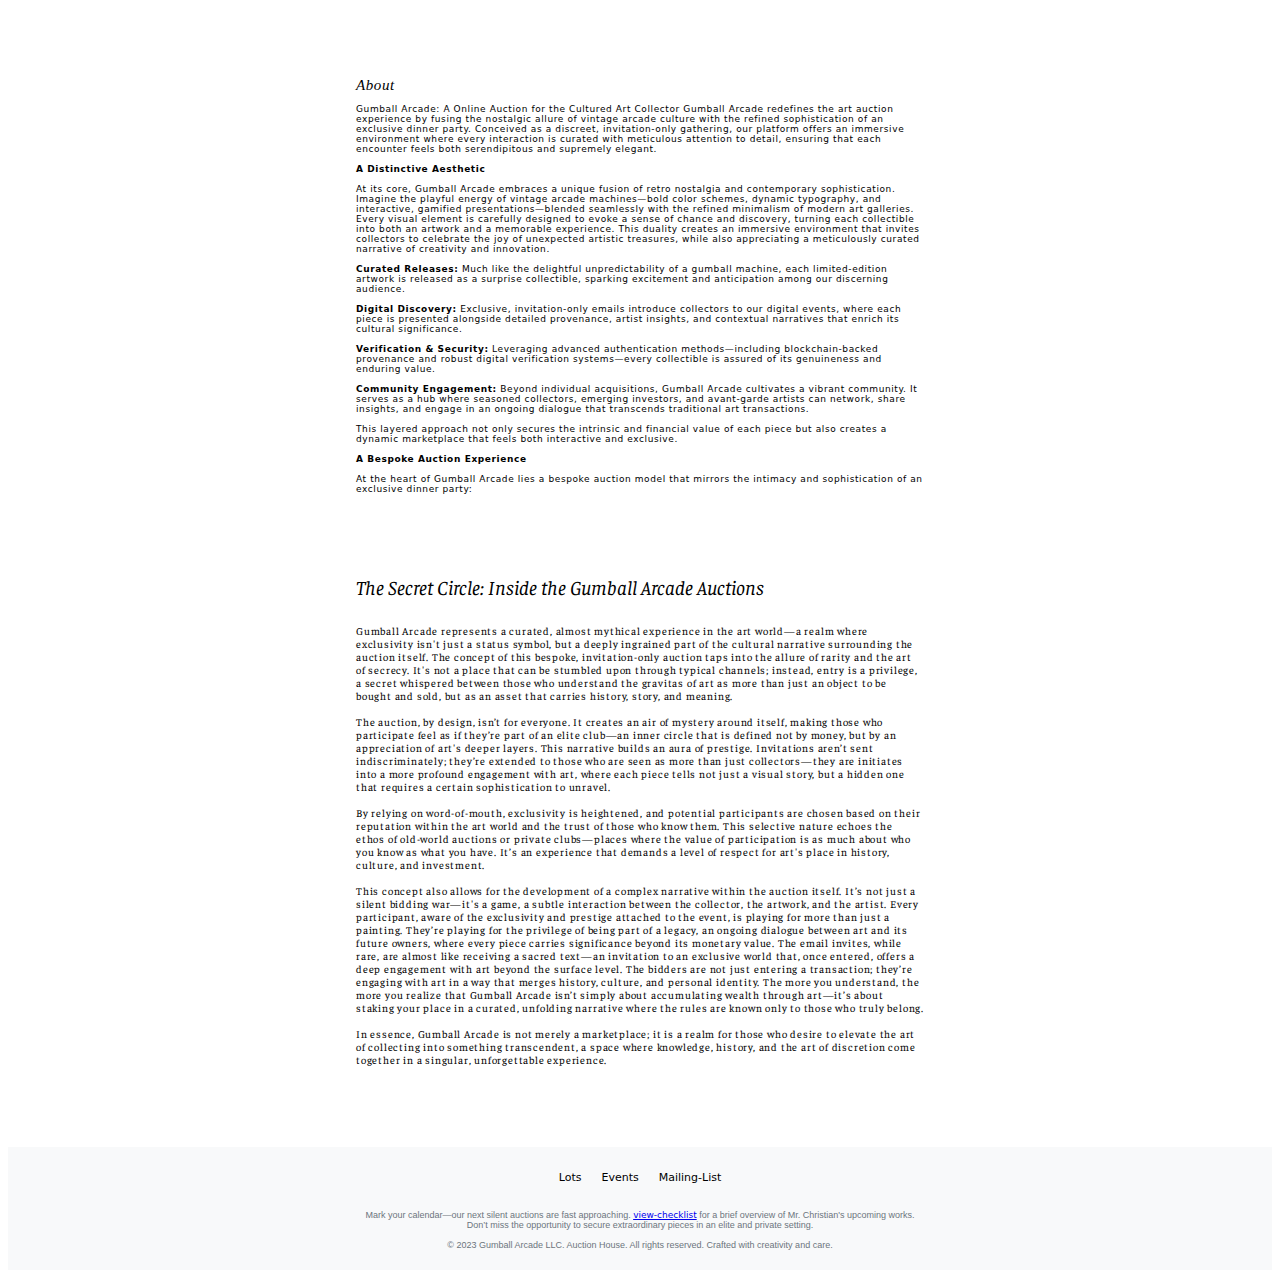
<file: about.html>
<!doctype html>
<html lang="en">
  <head>

    <!-- Google tag (gtag.js) -->
    <script async src="https://www.googletagmanager.com/gtag/js?id=G-4PTWK357VD"></script>
    <script>
      window.dataLayer = window.dataLayer || [];
      function gtag(){dataLayer.push(arguments);}
      gtag('js', new Date());

      gtag('config', 'G-4PTWK357VD');
    </script>

    <meta name="viewport" content="width=device-width, initial-scale=1">
    <title>Gumball Arcade—Auction House</title>
    <meta charset="UTF-8">
    <meta name="viewport" content="width=device-width, initial-scale=1.0">
      <link rel="icon" href="assets/img/favicon.ico" sizes="any">
      <link rel="icon" href="assets/img/favicon-16x16.png" sizes="16x16" type="image/png">
      <link rel="icon" href="assets/images/favicon-32x32.png" sizes="32x32" type="image/png">
      <link rel="icon" href="assets/images/favicon-96x96.png" sizes="96x96" type="image/png">

      <meta property="og:Gumball Arcade Auction House" content="Gumball Arcade Auction House">
      <meta property="og:description" content="GAAH is not just an auction house—it’s an elite financial and intellectual experience, where the art you acquire defines more than just your collection.

    Your investment begins here.">
      <meta property="og:image" content="/JLC-card.png">
      <meta property="og:url" content="https://seiminomore.github.io/">
      
    <!-- Open Graph Meta Tags (for Facebook, LinkedIn, etc.) -->
      <meta property="og:title" content="Gumball Arcade Auction House">
      <meta property="og:description" content="GAAH is not just an auction house—it’s an elite financial and intellectual experience, where the art you acquire defines more than just your collection.

    Your investment begins here.">
      <meta property="og:image" content="/JLC-card.png">
      <meta property="og:url" content="https://jlc-art.com">
      <meta property="og:type" content="website">
    <style>

      /* Fonts */
      @import url('https://fonts.googleapis.com/css2?family=Faustina:ital,wght@0,300..800;1,300..800&family=Inknut+Antiqua:wght@300;400;500;600;700;800;900&display=swap');
      /*  ******************* */

      .scene{
        display: flex;
        justify-content: center;
        padding:30px 55px;
      }
      .bulletin-board{
        max-width: 568px;
        display: flex;
        flex-direction: column-reverse;
        align-items: center;
      }

      a {
          font-family: system-ui, sans-serif;
          font-size: 9px;
          font-weight: 400;
        }

      .pic img{
        max-width:1500px;
        width:100%;
        padding: 0px 0;
      }

      .piece-info{
        font-size: 9px;
        font-family: system-ui, sans-serif;
        -webkit-font-smoothing: antialiased;
        text-rendering: optimizeLegibility;
        text-decoration: none;
        font-weight: 500;
        color: black;
        margin-bottom: 20px;
      }

      .jlcmenu{
        display: flex;
        flex-direction: row;
        width: 100%;
        justify-content: center;
        gap: 20px;
        margin-bottom:20px;
      }
      .jlcmenu a{
        font-size: 11px;
        font-family: system-ui, sans-serif;
        -webkit-font-smoothing: antialiased;
        text-rendering: optimizeLegibility;
        text-decoration: none;
        font-weight: 500;
        color: black;
      }

      a:hover {
      color: rgb(224, 224, 228); /* Color when the mouse hovers over the link */
      font-weight: bold; /* Default weight */
      transition: font-weight 0.2s ease; /* Smooth transition effect */
      }

      .passwordField .field:after{
        box-shadow: 0 0 0 var(--inputs-border-width) #e7e7e78c !important;
      }

      .passwordField .field__label{
        color: #e7e7e78c !important;
      }

      .passwordField .newsletter-form__button .icon{
        color: #e7e7e78c;
      }

      @media (min-width: 1024px) {
        /* DESKTOP VERSION OF TEXT */
        .mobile-textContent{
          display: none;
        }
        .textContent{
          display: flex;
          flex-direction: column;
          gap:50px;
        }

        .textContent .col1{
          text-align: left;
          max-width: 615px;
          letter-spacing: 0.6px;
          min-width: 300px;
        }
        
        .textContent .col1 h1{
          font-size:15px;
          font-family: times;
          color: black;
          font-weight: 100;
          margin-top:39px;
          font-style: italic;
        }
        .textContent .col1 p span{
          display:block;
          margin-top: 0px;
        }

        .textContent .col1 p{
          font-size: 9px;
          font-family: system-ui, sans-serif;
          -webkit-font-smoothing: antialiased;
          text-rendering: optimizeLegibility;
          text-decoration: none;
          font-weight: 500;
          color: black;
          margin-bottom: 20px;
        }
        .newsletter-form__field-wrapper{
          max-width: 615px;
        }
        .textContent .col2 h1{
          font-size: 20px;
          font-family: "Faustina", serif;
          font-optical-sizing: auto;
          font-weight: normal;
          font-style: italic;
          margin-bottom: 25px;
          margin-top: 10px;
          
        }
        
        .textContent .col2 p{
          font-size: 10.6px;
          font-family: "Faustina", serif;
          font-optical-sizing: auto;
          font-weight: light;
          font-style: normal;
          letter-spacing: 0.8px;
        }

        .jlc-footnotes {
          max-width: 734px;
          display: flex;
          flex-direction: column;
          align-items: center;
          margin-top: 20px;
          padding-bottom: 20px;
        }

        .footnotes-general {
          padding-left: 0px;
          font-size: 10px;
          font-style: italic;
          border-left-width: 5px;
          margin-bottom: 50px;
          letter-spacing: 0.05em;
          font-family: "Faustina", serif;
        }

        .footer-menu {
          background-color: #f8f9fa; /* Light background color */
          padding: 20px 10px;
          text-align: center;
          font-family: 'Open Sans', Arial, sans-serif;
        }

        .footer-nav {
          margin-bottom: 15px;
        }

        .footer-links {
          list-style: none;
          padding: 0;
          margin: 0;
          display: flex;
          justify-content: center;
          gap: 20px; /* Spacing between links */
        }

        .footer-links li {
          display: inline-block;
        }

        .footer-links a {
          text-decoration: none;
          color: #000;
          font-size: 11px;
          transition: color 0.3s ease;
        }

        .footer-links a:hover {
          color: rgb(224, 224, 228); /* Change color on hover */
          font-weight: bold;
        }

        .footer-info {
          font-family: 'Open Sans', Arial, sans-serif;
          font-size: 9px;
          color: #6c757d;
          margin-top: 10px;
          max-width: 570px;
          margin: auto;
        }

        @media (max-width: 768px) {
          .footer-links {
            flex-direction: column;
            gap: 10px; /* Adjust spacing for mobile */
          }
        }



      }
      


      @media (max-width: 1023px) {
        /* MOBILE VERSION OF TEXT */
        .textContent{
          display: none;  
        }
        
        .mobile-textContent{
          display: flex;
          flex-direction: column;
        }
          
        .mobile-textContent .presents {
          font-size: 12px;
          font-family: system-ui, sans-serif;
          -webkit-font-smoothing: antialiased;
          text-rendering: optimizeLegibility;
          text-decoration: none;
          font-weight: 700;
          color: black;
          margin-top: 30px;
        }
        
        .mobile-textContent .specialSet {
          font-size: 9.6px;
          font-family: system-ui, sans-serif;
          -webkit-font-smoothing: antialiased;
          text-rendering: optimizeLegibility;
          text-decoration: none;
          font-weight: 500;
          color: black;


        }
        
        .mobile-textContent .headline {
          font-size: 12px;
          font-family: system-ui, sans-serif;
          -webkit-font-smoothing: antialiased;
          text-rendering: optimizeLegibility;
          text-decoration: none;
          font-weight: 700;
          color: black;
          margin-top: 30px;
        }

        .intro-title {
          font-size: 12px;
          font-family: system-ui, sans-serif;
          -webkit-font-smoothing: antialiased;
          text-rendering: optimizeLegibility;
          text-decoration: none;
          font-weight: 700;
          color: black;
          margin-top: 30px;
        }
        
        .mobile-textContent .general {
          font-size: 9px;
          font-family: system-ui, sans-serif;
          -webkit-font-smoothing: antialiased;
          text-rendering: optimizeLegibility;
          text-decoration: none;
          font-weight: 500;
          color: black;

        }

        .mobile-textContent .jlc-footnotes {
          font-size: 10px;
          font-style: italic;
          margin-left: 54px;
          margin-right: 54px;
          display: flex;
          flex-direction: column;

        }

        




        .footer-menu {
          background-color: #f8f9fa; /* Light background color */
          padding: 20px 10px;
          text-align: center;
          font-family: 'Open Sans', Arial, sans-serif;
        }

        .footer-textContent{
          display: flex;
          flex-direction: column;
        }

        .footer-nav {
          margin-bottom: 15px;
        }

        .footer-links {
          list-style: none;
          padding: 0;
          margin: 0;
          display: flex;
          justify-content: center;
          gap: 10px; /* Spacing between links */
        }

        .footer-links li {
          display: inline-block;
        }

        .footer-links a {
          text-decoration: none;
          color: #000;
          font-size: 11px;
          transition: color 0.3s ease;
        }

        .footer-links a:hover {
          color: rgb(224, 224, 228); /* Change color on hover */
          font-weight: bold;
        }

        .footer-info {
          font-family: 'Open Sans', Arial, sans-serif;
          font-size: 9px;
          color: #6c757d;
          margin-top: 10px;
          max-width: 570px;
          text-align: left;
          padding-left: 30px;
          padding-right: 30px;
          margin: auto;
        }
      }

     
    

      
    </style>
  </head>

  <body class="password gradient">
    
    <div class="scene">
      <div class="bulletin-board">

        <div class="jlcmenu">
          <a href=""></a> 
        </div>
        <div class="pic">
          
        </div>
        <div class="piece-info">
         
        </div>

        <div class="textContent">
          <div class="col1">
            <h1>About</h1>
            <p class="about">
              <span class="special"></span>
              Gumball Arcade: A Online Auction for the Cultured Art Collector
              Gumball Arcade redefines the art auction experience by fusing the nostalgic allure of vintage arcade culture with the refined sophistication of an exclusive dinner party. Conceived as a discreet, invitation-only gathering, our platform offers an immersive environment where every interaction is curated with meticulous attention to detail, ensuring that each encounter feels both serendipitous and supremely elegant.
              <br><br>
              <b>A Distinctive Aesthetic</b>
              <br><br>
              At its core, Gumball Arcade embraces a unique fusion of retro nostalgia and contemporary sophistication. Imagine the playful energy of vintage arcade machines—bold color schemes, dynamic typography, and interactive, gamified presentations—blended seamlessly with the refined minimalism of modern art galleries. Every visual element is carefully designed to evoke a sense of chance and discovery, turning each collectible into both an artwork and a memorable experience. This duality creates an immersive environment that invites collectors to celebrate the joy of unexpected artistic treasures, while also appreciating a meticulously curated narrative of creativity and innovation.  
              <br><br>
              <b>Curated Releases:</b> Much like the delightful unpredictability of a gumball machine, each limited-edition artwork is released as a surprise collectible, sparking excitement and anticipation among our discerning audience.
              <br><br>
              <b>Digital Discovery:</b> Exclusive, invitation-only emails introduce collectors to our digital events, where each piece is presented alongside detailed provenance, artist insights, and contextual narratives that enrich its cultural significance.
              <br><br>
              <b>Verification & Security:</b> Leveraging advanced authentication methods—including blockchain-backed provenance and robust digital verification systems—every collectible is assured of its genuineness and enduring value.
              <br><br>
              <b>Community Engagement:</b> Beyond individual acquisitions, Gumball Arcade cultivates a vibrant community. It serves as a hub where seasoned collectors, emerging investors, and avant-garde artists can network, share insights, and engage in an ongoing dialogue that transcends traditional art transactions.
              <br><br>
              This layered approach not only secures the intrinsic and financial value of each piece but also creates a dynamic marketplace that feels both interactive and exclusive.
              <br><br>
              <b>A Bespoke Auction Experience</b>
              <br><br>
              At the heart of Gumball Arcade lies a bespoke auction model that mirrors the intimacy and sophistication of an exclusive dinner party:
              <br>
            </p>
          </div>
          <div class="col2">
            <h1>The Secret Circle: 
              Inside the Gumball Arcade Auctions
            </h1>
            <p>
              Gumball Arcade represents a curated, almost mythical experience in the art world—a realm where exclusivity isn't just a status symbol, but a deeply ingrained part of the cultural narrative surrounding the auction itself. The concept of this bespoke, invitation-only auction taps into the allure of rarity and the art of secrecy. It's not a place that can be stumbled upon through typical channels; instead, entry is a privilege, a secret whispered between those who understand the gravitas of art as more than just an object to be bought and sold, but as an asset that carries history, story, and meaning.
              <br/><br/>
              The auction, by design, isn’t for everyone. It creates an air of mystery around itself, making those who participate feel as if they’re part of an elite club—an inner circle that is defined not by money, but by an appreciation of art's deeper layers. This narrative builds an aura of prestige. Invitations aren’t sent indiscriminately; they’re extended to those who are seen as more than just collectors—they are initiates into a more profound engagement with art, where each piece tells not just a visual story, but a hidden one that requires a certain sophistication to unravel.
              <br/><br/>
              By relying on word-of-mouth, exclusivity is heightened, and potential participants are chosen based on their reputation within the art world and the trust of those who know them. This selective nature echoes the ethos of old-world auctions or private clubs—places where the value of participation is as much about who you know as what you have. It’s an experience that demands a level of respect for art's place in history, culture, and investment.
              <br/><br/>
              This concept also allows for the development of a complex narrative within the auction itself. It’s not just a silent bidding war—it's a game, a subtle interaction between the collector, the artwork, and the artist. Every participant, aware of the exclusivity and prestige attached to the event, is playing for more than just a painting. They’re playing for the privilege of being part of a legacy, an ongoing dialogue between art and its future owners, where every piece carries significance beyond its monetary value.
              <b></b>
              The email invites, while rare, are almost like receiving a sacred text—an invitation to an exclusive world that, once entered, offers a deep engagement with art beyond the surface level. The bidders are not just entering a transaction; they’re engaging with art in a way that merges history, culture, and personal identity. The more you understand, the more you realize that Gumball Arcade isn’t simply about accumulating wealth through art—it’s about staking your place in a curated, unfolding narrative where the rules are known only to those who truly belong.
              <br><br>
              In essence, Gumball Arcade is not merely a marketplace; it is a realm for those who desire to elevate the art of collecting into something transcendent, a space where knowledge, history, and the art of discretion come together in a singular, unforgettable experience.
            </p>
          </div>
        </div>

        <div class="mobile-textContent">

          <h1 class="presents">About
            <br>
          </h1>

          <div class="intro-title">
            The Secret Circle: Inside the Gumball Arcade Auction
          </div>
          
          <p class="specialSet">
              <b>Curated Releases:</b> Much like the delightful unpredictability of a gumball machine, each limited-edition artwork is released as a surprise collectible, sparking excitement and anticipation among our discerning audience.
              <br><br>
              <b>Digital Discovery:</b> Exclusive, invitation-only emails introduce collectors to our digital events, where each piece is presented alongside detailed provenance, artist insights, and contextual narratives that enrich its cultural significance.
              <br><br>
              <b>Verification & Security:</b> Leveraging advanced authentication methods—including blockchain-backed provenance and robust digital verification systems—every collectible is assured of its genuineness and enduring value.
              <br><br>
              <b>Community Engagement:</b> Beyond individual acquisitions, Gumball Arcade cultivates a vibrant community. It serves as a hub where seasoned collectors, emerging investors, and avant-garde artists can network, share insights, and engage in an ongoing dialogue that transcends traditional art transactions.
              <br><br>
              This layered approach not only secures the intrinsic and financial value of each piece but also creates a dynamic marketplace that feels both interactive and exclusive.
              <br><br>
              <b>A Bespoke Auction Experience</b>
              <br><br>
              At the heart of Gumball Arcade lies a bespoke auction model that mirrors the intimacy and sophistication of an exclusive dinner party:
              <br><br>

          </p>

          <h2 class="headline">
            Gumball Arcade: The invitation for the Cultured Art Collectors
          </h2>

          <p class="general">
              Gumball Arcade represents a curated, almost mythical experience in the art world—a realm where exclusivity isn't just a status symbol, but a deeply ingrained part of the cultural narrative surrounding the auction itself. The concept of this bespoke, invitation-only auction taps into the allure of rarity and the art of secrecy. It's not a place that can be stumbled upon through typical channels; instead, entry is a privilege, a secret whispered between those who understand the gravitas of art as more than just an object to be bought and sold, but as an asset that carries history, story, and meaning.
              <br/><br/>
              The auction, by design, isn’t for everyone. It creates an air of mystery around itself, making those who participate feel as if they’re part of an elite club—an inner circle that is defined not by money, but by an appreciation of art's deeper layers. This narrative builds an aura of prestige. Invitations aren’t sent indiscriminately; they’re extended to those who are seen as more than just collectors—they are initiates into a more profound engagement with art, where each piece tells not just a visual story, but a hidden one that requires a certain sophistication to unravel.
              <br/><br/>
              By relying on word-of-mouth, exclusivity is heightened, and potential participants are chosen based on their reputation within the art world and the trust of those who know them. This selective nature echoes the ethos of old-world auctions or private clubs—places where the value of participation is as much about who you know as what you have. It’s an experience that demands a level of respect for art's place in history, culture, and investment.
              <br/><br/>
              This concept also allows for the development of a complex narrative within the auction itself. It’s not just a silent bidding war—it's a game, a subtle interaction between the collector, the artwork, and the artist. Every participant, aware of the exclusivity and prestige attached to the event, is playing for more than just a painting. They’re playing for the privilege of being part of a legacy, an ongoing dialogue between art and its future owners, where every piece carries significance beyond its monetary value.
              <b></b>
              The email invites, while rare, are almost like receiving a sacred text—an invitation to an exclusive world that, once entered, offers a deep engagement with art beyond the surface level. The bidders are not just entering a transaction; they’re engaging with art in a way that merges history, culture, and personal identity. The more you understand, the more you realize that Gumball Arcade isn’t simply about accumulating wealth through art—it’s about staking your place in a curated, unfolding narrative where the rules are known only to those who truly belong.
              <br><br>
              In essence, Gumball Arcade is not merely a marketplace; it is a realm for those who desire to elevate the art of collecting into something transcendent, a space where knowledge, history, and the art of discretion come together in a singular, unforgettable experience.
          </p>
        </div>
        
      </div>
    </div>



    <footer class=footer-menu>
      <nav class="footer-nav">
        <ul class="footer-links">
          <li><a href="/index">Lots</a></li>
          <li><a href="/events">Events</a></li>
          <li><a href="https://forms.fillout.com/t/pr7NEurBvnus">Mailing-List</a></li> 
        </ul>
      </nav>
      <p class="footer-info">
        <br>
        Mark your calendar—our next silent auctions are fast approaching. <a href="#view-checklist">view-checklist</a> for a brief overview of Mr. Christian's upcoming works. Don’t miss the opportunity to secure extraordinary pieces in an elite and private setting.
        <br>
        <br>
        &copy; 2023 Gumball Arcade LLC. Auction House. All rights reserved. Crafted with creativity and care.
      </p>
    </footer>


  </body>



</html>
</file>
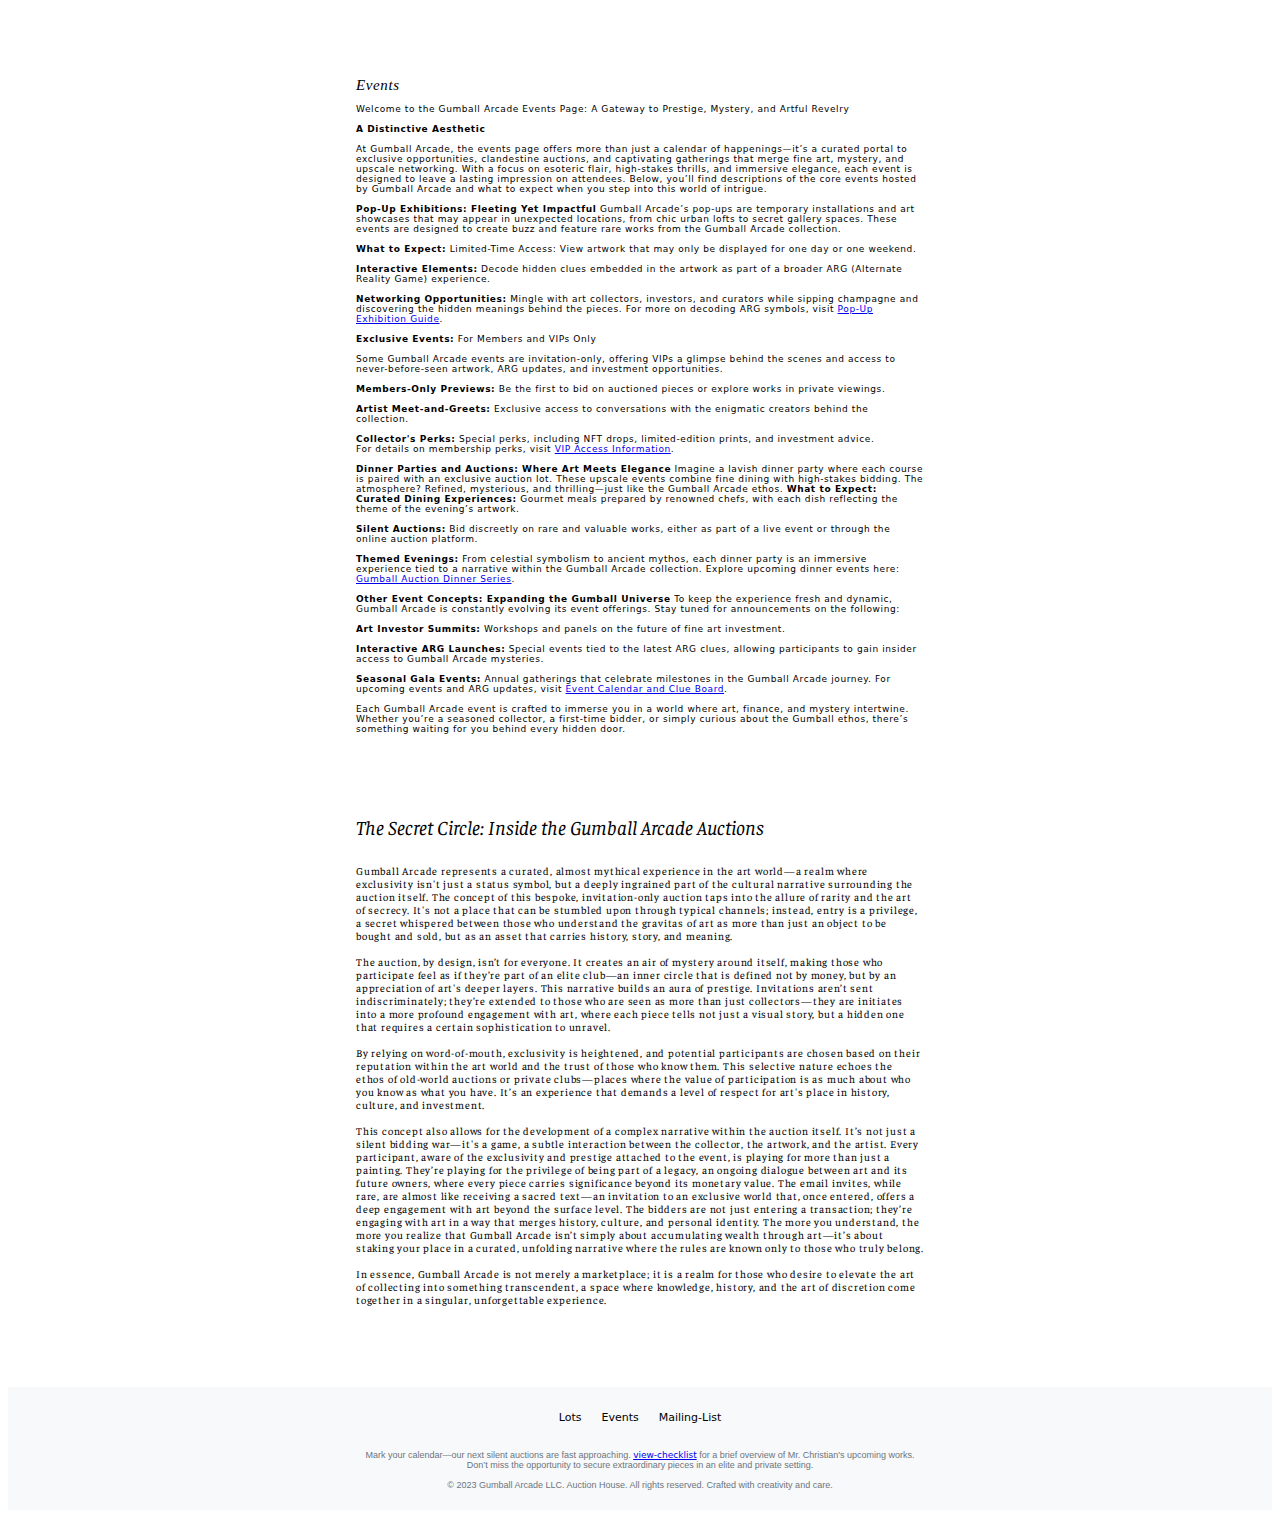
<file: events.html>
<!doctype html>
<html lang="en">
  <head>

    <!-- Google tag (gtag.js) -->
    <script async src="https://www.googletagmanager.com/gtag/js?id=G-4PTWK357VD"></script>
    <script>
      window.dataLayer = window.dataLayer || [];
      function gtag(){dataLayer.push(arguments);}
      gtag('js', new Date());

      gtag('config', 'G-4PTWK357VD');
    </script>

    <meta name="viewport" content="width=device-width, initial-scale=1">
    <title>Gumball Arcade—Auction House</title>
    <meta charset="UTF-8">
    <meta name="viewport" content="width=device-width, initial-scale=1.0">
      <link rel="icon" href="assets/img/favicon.ico" sizes="any">
      <link rel="icon" href="assets/img/favicon-16x16.png" sizes="16x16" type="image/png">
      <link rel="icon" href="assets/images/favicon-32x32.png" sizes="32x32" type="image/png">
      <link rel="icon" href="assets/images/favicon-96x96.png" sizes="96x96" type="image/png">

      <meta property="og:Gumball Arcade Auction House" content="Gumball Arcade Auction House">
      <meta property="og:description" content="GAAH is not just an auction house—it’s an elite financial and intellectual experience, where the art you acquire defines more than just your collection.

    Your investment begins here.">
      <meta property="og:image" content="/JLC-card.png">
      <meta property="og:url" content="https://seiminomore.github.io/">
      
    <!-- Open Graph Meta Tags (for Facebook, LinkedIn, etc.) -->
      <meta property="og:title" content="Gumball Arcade Auction House">
      <meta property="og:description" content="GAAH is not just an auction house—it’s an elite financial and intellectual experience, where the art you acquire defines more than just your collection.

    Your investment begins here.">
      <meta property="og:image" content="/JLC-card.png">
      <meta property="og:url" content="https://jlc-art.com">
      <meta property="og:type" content="website">
    <style>

      /* Fonts */
      @import url('https://fonts.googleapis.com/css2?family=Faustina:ital,wght@0,300..800;1,300..800&family=Inknut+Antiqua:wght@300;400;500;600;700;800;900&display=swap');
      /*  ******************* */

      .scene{
        display: flex;
        justify-content: center;
        padding:30px 55px;
      }
      .bulletin-board{
        max-width: 568px;
        display: flex;
        flex-direction: column-reverse;
        align-items: center;
      }

      a {
          font-family: system-ui, sans-serif;
          font-size: 9px;
          font-weight: 400;
        }

      .pic img{
        max-width:1500px;
        width:100%;
        padding: 0px 0;
      }

      .piece-info{
        font-size: 9px;
        font-family: system-ui, sans-serif;
        -webkit-font-smoothing: antialiased;
        text-rendering: optimizeLegibility;
        text-decoration: none;
        font-weight: 500;
        color: black;
        margin-bottom: 20px;
      }

      .jlcmenu{
        display: flex;
        flex-direction: row;
        width: 100%;
        justify-content: center;
        gap: 20px;
        margin-bottom:20px;
      }
      .jlcmenu a{
        font-size: 11px;
        font-family: system-ui, sans-serif;
        -webkit-font-smoothing: antialiased;
        text-rendering: optimizeLegibility;
        text-decoration: none;
        font-weight: 500;
        color: black;
      }

      a:hover {
      color: rgb(224, 224, 228); /* Color when the mouse hovers over the link */
      font-weight: bold; /* Default weight */
      transition: font-weight 0.2s ease; /* Smooth transition effect */
      }

      .passwordField .field:after{
        box-shadow: 0 0 0 var(--inputs-border-width) #e7e7e78c !important;
      }

      .passwordField .field__label{
        color: #e7e7e78c !important;
      }

      .passwordField .newsletter-form__button .icon{
        color: #e7e7e78c;
      }

      @media (min-width: 1024px) {
        /* DESKTOP VERSION OF TEXT */
        .mobile-textContent{
          display: none;
        }
        .textContent{
          display: flex;
          flex-direction: column;
          gap:50px;
        }

        .textContent .col1{
          text-align: left;
          max-width: 615px;
          letter-spacing: 0.6px;
          min-width: 300px;
        }
        
        .textContent .col1 h1{
          font-size:15px;
          font-family: times;
          color: black;
          font-weight: 100;
          margin-top:39px;
          font-style: italic;
        }
        .textContent .col1 p span{
          display:block;
          margin-top: 0px;
        }

        .textContent .col1 p{
          font-size: 9px;
          font-family: system-ui, sans-serif;
          -webkit-font-smoothing: antialiased;
          text-rendering: optimizeLegibility;
          text-decoration: none;
          font-weight: 500;
          color: black;
          margin-bottom: 20px;
        }
        .newsletter-form__field-wrapper{
          max-width: 615px;
        }
        .textContent .col2 h1{
          font-size: 20px;
          font-family: "Faustina", serif;
          font-optical-sizing: auto;
          font-weight: normal;
          font-style: italic;
          margin-bottom: 25px;
          margin-top: 10px;
          
        }
        
        .textContent .col2 p{
          font-size: 10.6px;
          font-family: "Faustina", serif;
          font-optical-sizing: auto;
          font-weight: light;
          font-style: normal;
          letter-spacing: 0.8px;
        }

        .jlc-footnotes {
          max-width: 734px;
          display: flex;
          flex-direction: column;
          align-items: center;
          margin-top: 20px;
          padding-bottom: 20px;
        }

        .footnotes-general {
          padding-left: 0px;
          font-size: 10px;
          font-style: italic;
          border-left-width: 5px;
          margin-bottom: 50px;
          letter-spacing: 0.05em;
          font-family: "Faustina", serif;
        }

        .footer-menu {
          background-color: #f8f9fa; /* Light background color */
          padding: 20px 10px;
          text-align: center;
          font-family: 'Open Sans', Arial, sans-serif;
        }

        .footer-nav {
          margin-bottom: 15px;
        }

        .footer-links {
          list-style: none;
          padding: 0;
          margin: 0;
          display: flex;
          justify-content: center;
          gap: 20px; /* Spacing between links */
        }

        .footer-links li {
          display: inline-block;
        }

        .footer-links a {
          text-decoration: none;
          color: #000;
          font-size: 11px;
          transition: color 0.3s ease;
        }

        .footer-links a:hover {
          color: rgb(224, 224, 228); /* Change color on hover */
          font-weight: bold;
        }

        .footer-info {
          font-family: 'Open Sans', Arial, sans-serif;
          font-size: 9px;
          color: #6c757d;
          margin-top: 10px;
          max-width: 570px;
          margin: auto;
        }

        @media (max-width: 768px) {
          .footer-links {
            flex-direction: column;
            gap: 10px; /* Adjust spacing for mobile */
          }
        }



      }
      


      @media (max-width: 1023px) {
        /* MOBILE VERSION OF TEXT */
        .textContent{
          display: none;  
        }
        
        .mobile-textContent{
          display: flex;
          flex-direction: column;
        }
          
        .mobile-textContent .presents {
          font-size: 12px;
          font-family: system-ui, sans-serif;
          -webkit-font-smoothing: antialiased;
          text-rendering: optimizeLegibility;
          text-decoration: none;
          font-weight: 700;
          color: black;
          margin-top: 30px;
        }
        
        .mobile-textContent .specialSet {
          font-size: 9.6px;
          font-family: system-ui, sans-serif;
          -webkit-font-smoothing: antialiased;
          text-rendering: optimizeLegibility;
          text-decoration: none;
          font-weight: 500;
          color: black;


        }
        
        .mobile-textContent .headline {
          font-size: 12px;
          font-family: system-ui, sans-serif;
          -webkit-font-smoothing: antialiased;
          text-rendering: optimizeLegibility;
          text-decoration: none;
          font-weight: 700;
          color: black;
          margin-top: 30px;
        }

        .intro-title {
          font-size: 12px;
          font-family: system-ui, sans-serif;
          -webkit-font-smoothing: antialiased;
          text-rendering: optimizeLegibility;
          text-decoration: none;
          font-weight: 700;
          color: black;
          margin-top: 30px;
        }
        
        .mobile-textContent .general {
          font-size: 9px;
          font-family: system-ui, sans-serif;
          -webkit-font-smoothing: antialiased;
          text-rendering: optimizeLegibility;
          text-decoration: none;
          font-weight: 500;
          color: black;

        }

        .mobile-textContent .jlc-footnotes {
          font-size: 10px;
          font-style: italic;
          margin-left: 54px;
          margin-right: 54px;
          display: flex;
          flex-direction: column;

        }

        




        .footer-menu {
          background-color: #f8f9fa; /* Light background color */
          padding: 20px 10px;
          text-align: center;
          font-family: 'Open Sans', Arial, sans-serif;
        }

        .footer-textContent{
          display: flex;
          flex-direction: column;
        }

        .footer-nav {
          margin-bottom: 15px;
        }

        .footer-links {
          list-style: none;
          padding: 0;
          margin: 0;
          display: flex;
          justify-content: center;
          gap: 10px; /* Spacing between links */
        }

        .footer-links li {
          display: inline-block;
        }

        .footer-links a {
          text-decoration: none;
          color: #000;
          font-size: 11px;
          transition: color 0.3s ease;
        }

        .footer-links a:hover {
          color: rgb(224, 224, 228); /* Change color on hover */
          font-weight: bold;
        }

        .footer-info {
          font-family: 'Open Sans', Arial, sans-serif;
          font-size: 9px;
          color: #6c757d;
          margin-top: 10px;
          max-width: 570px;
          text-align: left;
          padding-left: 30px;
          padding-right: 30px;
          margin: auto;
        }
      }

     
    

      
    </style>
  </head>

  <body class="password gradient">
    
    <div class="scene">
      <div class="bulletin-board">

        <div class="jlcmenu">
          <a href=""></a> 
        </div>
        <div class="pic">
          
        </div>
        <div class="piece-info">
         
        </div>

        <div class="textContent">
          <div class="col1">
            <h1>Events</h1>
            <p class="about">
              <span class="special"></span>
              Welcome to the Gumball Arcade Events Page: A Gateway to Prestige, Mystery, and Artful Revelry
              <br><br>
              <b>A Distinctive Aesthetic</b>
              <br><br>
              At Gumball Arcade, the events page offers more than just a calendar of happenings—it’s a curated portal to exclusive opportunities, clandestine auctions, and captivating gatherings that merge fine art, mystery, and upscale networking. With a focus on esoteric flair, high-stakes thrills, and immersive elegance, each event is designed to leave a lasting impression on attendees. Below, you’ll find descriptions of the core events hosted by Gumball Arcade and what to expect when you step into this world of intrigue.
              <br><br>
              <b>Pop-Up Exhibitions: Fleeting Yet Impactful</b> Gumball Arcade’s pop-ups are temporary installations and art showcases that may appear in unexpected locations, from chic urban lofts to secret gallery spaces. These events are designed to create buzz and feature rare works from the Gumball Arcade collection.
              <br><br>
              <b>What to Expect:</b> Limited-Time Access: View artwork that may only be displayed for one day or one weekend.
              <br><br>
              <b>Interactive Elements:</b> Decode hidden clues embedded in the artwork as part of a broader ARG (Alternate Reality Game) experience.
              <br><br>
              <b>Networking Opportunities:</b> Mingle with art collectors, investors, and curators while sipping champagne and discovering the hidden meanings behind the pieces.
              For more on decoding ARG symbols, visit <a href="https://docs.google.com/document/d/e/2PACX-1vQeDVJlXe2_w6IG6P2k-L8JMxZEOqObJ08Td9Cbtbcot6-HeHxLh6WMDeYD-23J7YNUmHOH6nnmwtxV/pub">Pop-Up Exhibition Guide</a>. 
              <br><br>
              <b>Exclusive Events:</b> For Members and VIPs Only
              <br><br>
              Some Gumball Arcade events are invitation-only, offering VIPs a glimpse behind the scenes and access to never-before-seen artwork, ARG updates, and investment opportunities.
              <br><br>
              <b>Members-Only Previews:</b> Be the first to bid on auctioned pieces or explore works in private viewings.
              <br><br>
              <b>Artist Meet-and-Greets:</b> Exclusive access to conversations with the enigmatic creators behind the collection.
              <br><br>
              <b>Collector's Perks:</b> Special perks, including NFT drops, limited-edition prints, and investment advice.
              <br>
              For details on membership perks, visit <a href="https://docs.google.com/document/d/e/2PACX-1vQXb00RnD_1hpN5sSjyC5GgCiRSyspI0A_0520Pu5A4H3uIQZNNfs3e1mtJt4Wh4nq6FsTzom55G9u2/pub">VIP Access Information</a>.
              <br><br>
              <b>Dinner Parties and Auctions: Where Art Meets Elegance</b> Imagine a lavish dinner party where each course is paired with an exclusive auction lot. These upscale events combine fine dining with high-stakes bidding. The atmosphere? Refined, mysterious, and thrilling—just like the Gumball Arcade ethos.
              <b>What to Expect:</b>
              <b>Curated Dining Experiences:</b> Gourmet meals prepared by renowned chefs, with each dish reflecting the theme of the evening’s artwork.
              <br><br>
              <b>Silent Auctions:</b> Bid discreetly on rare and valuable works, either as part of a live event or through the online auction platform.
              <br><br>
              <b>Themed Evenings:</b> From celestial symbolism to ancient mythos, each dinner party is an immersive experience tied to a narrative within the Gumball Arcade collection.
              Explore upcoming dinner events here: <a href="https://docs.google.com/document/d/e/2PACX-1vTsVzg_YT3rkYdakl-fKj03PqufJAfjZpjEFROk7_5qQS33mW2Lqmx7o5t8wh0y4es32X1QqIm8JR_d/pub">Gumball Auction Dinner Series</a>.
              <br><br>
              <b>Other Event Concepts: Expanding the Gumball Universe</b> To keep the experience fresh and dynamic, Gumball Arcade is constantly evolving its event offerings. Stay tuned for announcements on the following:
              <br><br>
              <b>Art Investor Summits:</b> Workshops and panels on the future of fine art investment.
              <br><br>
              <b>Interactive ARG Launches:</b> Special events tied to the latest ARG clues, allowing participants to gain insider access to Gumball Arcade mysteries.
              <br><br>
              <b>Seasonal Gala Events:</b> Annual gatherings that celebrate milestones in the Gumball Arcade journey.
              For upcoming events and ARG updates, visit <a href="https://docs.google.com/document/d/e/2PACX-1vTI53Qt8SHElJka36dmJx6SOyxuQftwn0AVUOcFumlA8woLzb1SHNlWlg8poB0fsHFdjvus5L1iQrDW/pub">Event Calendar and Clue Board</a>.
              <br><br>
              Each Gumball Arcade event is crafted to immerse you in a world where art, finance, and mystery intertwine. Whether you’re a seasoned collector, a first-time bidder, or simply curious about the Gumball ethos, there’s something waiting for you behind every hidden door.

            </p>
          </div>
          <div class="col2">
            <h1>The Secret Circle: 
              Inside the Gumball Arcade Auctions
            </h1>
            <p>
              Gumball Arcade represents a curated, almost mythical experience in the art world—a realm where exclusivity isn't just a status symbol, but a deeply ingrained part of the cultural narrative surrounding the auction itself. The concept of this bespoke, invitation-only auction taps into the allure of rarity and the art of secrecy. It's not a place that can be stumbled upon through typical channels; instead, entry is a privilege, a secret whispered between those who understand the gravitas of art as more than just an object to be bought and sold, but as an asset that carries history, story, and meaning.
              <br/><br/>
              The auction, by design, isn’t for everyone. It creates an air of mystery around itself, making those who participate feel as if they’re part of an elite club—an inner circle that is defined not by money, but by an appreciation of art's deeper layers. This narrative builds an aura of prestige. Invitations aren’t sent indiscriminately; they’re extended to those who are seen as more than just collectors—they are initiates into a more profound engagement with art, where each piece tells not just a visual story, but a hidden one that requires a certain sophistication to unravel.
              <br/><br/>
              By relying on word-of-mouth, exclusivity is heightened, and potential participants are chosen based on their reputation within the art world and the trust of those who know them. This selective nature echoes the ethos of old-world auctions or private clubs—places where the value of participation is as much about who you know as what you have. It’s an experience that demands a level of respect for art's place in history, culture, and investment.
              <br/><br/>
              This concept also allows for the development of a complex narrative within the auction itself. It’s not just a silent bidding war—it's a game, a subtle interaction between the collector, the artwork, and the artist. Every participant, aware of the exclusivity and prestige attached to the event, is playing for more than just a painting. They’re playing for the privilege of being part of a legacy, an ongoing dialogue between art and its future owners, where every piece carries significance beyond its monetary value.
              <b></b>
              The email invites, while rare, are almost like receiving a sacred text—an invitation to an exclusive world that, once entered, offers a deep engagement with art beyond the surface level. The bidders are not just entering a transaction; they’re engaging with art in a way that merges history, culture, and personal identity. The more you understand, the more you realize that Gumball Arcade isn’t simply about accumulating wealth through art—it’s about staking your place in a curated, unfolding narrative where the rules are known only to those who truly belong.
              <br><br>
              In essence, Gumball Arcade is not merely a marketplace; it is a realm for those who desire to elevate the art of collecting into something transcendent, a space where knowledge, history, and the art of discretion come together in a singular, unforgettable experience.
            </p>
          </div>
        </div>

        <div class="mobile-textContent">

          <h1 class="presents">Events
            <br>
          </h1>

          <div class="intro-title">
            Welcome to the Gumball Arcade Events Page: A Gateway to Prestige, Mystery, and Artful Revelry
          </div>
          
          <p class="specialSet">
            <b>A Distinctive Aesthetic</b>
            <br><br>
            At Gumball Arcade, the events page offers more than just a calendar of happenings—it’s a curated portal to exclusive opportunities, clandestine auctions, and captivating gatherings that merge fine art, mystery, and upscale networking. With a focus on esoteric flair, high-stakes thrills, and immersive elegance, each event is designed to leave a lasting impression on attendees. Below, you’ll find descriptions of the core events hosted by Gumball Arcade and what to expect when you step into this world of intrigue.
            <br><br>
            <b>Pop-Up Exhibitions: Fleeting Yet Impactful</b> Gumball Arcade’s pop-ups are temporary installations and art showcases that may appear in unexpected locations, from chic urban lofts to secret gallery spaces. These events are designed to create buzz and feature rare works from the Gumball Arcade collection.
            <br><br>
            <b>What to Expect:</b> Limited-Time Access: View artwork that may only be displayed for one day or one weekend.
            <br><br>
            <b>Interactive Elements:</b> Decode hidden clues embedded in the artwork as part of a broader ARG (Alternate Reality Game) experience.
            <br><br>
            <b>Networking Opportunities:</b> Mingle with art collectors, investors, and curators while sipping champagne and discovering the hidden meanings behind the pieces.
            For more on decoding ARG symbols, visit <a href="https://docs.google.com/document/d/e/2PACX-1vQeDVJlXe2_w6IG6P2k-L8JMxZEOqObJ08Td9Cbtbcot6-HeHxLh6WMDeYD-23J7YNUmHOH6nnmwtxV/pub">Pop-Up Exhibition Guide</a>.
            <br><br>
            <b>Exclusive Events:</b> For Members and VIPs Only
            <br><br>
            Some Gumball Arcade events are invitation-only, offering VIPs a glimpse behind the scenes and access to never-before-seen artwork, ARG updates, and investment opportunities.
            <br><br>
            <b>Members-Only Previews:</b> Be the first to bid on auctioned pieces or explore works in private viewings.
            <br><br>
            <b>Artist Meet-and-Greets:</b> Exclusive access to conversations with the enigmatic creators behind the collection.
            <br><br>
            <b>Collector's Perks:</b> Special perks, including NFT drops, limited-edition prints, and investment advice.
            <br>
            For details on membership perks, visit <a href="https://docs.google.com/document/d/e/2PACX-1vQ0ZrloBxOEOB4yVBxUcRXHq7tu1mdyq4lY5kMsiK3oLPhnX9fF_J02WG7fhxiyEN0EttGxaJlxe8o9/pub">VIP Access Information</a>.
            <br><br>
            <b>Dinner Parties and Auctions: Where Art Meets Elegance</b> Imagine a lavish dinner party where each course is paired with an exclusive auction lot. These upscale events combine fine dining with high-stakes bidding. The atmosphere? Refined, mysterious, and thrilling—just like the Gumball Arcade ethos.
            <b>What to Expect:</b>
            <b>Curated Dining Experiences:</b> Gourmet meals prepared by renowned chefs, with each dish reflecting the theme of the evening’s artwork.
            <br><br>
            <b>Silent Auctions:</b> Bid discreetly on rare and valuable works, either as part of a live event or through the online auction platform.
            <br><br>
            <b>Themed Evenings:</b> From celestial symbolism to ancient mythos, each dinner party is an immersive experience tied to a narrative within the Gumball Arcade collection.
            Explore upcoming dinner events here: <a href="https://docs.google.com/document/d/e/2PACX-1vTsVzg_YT3rkYdakl-fKj03PqufJAfjZpjEFROk7_5qQS33mW2Lqmx7o5t8wh0y4es32X1QqIm8JR_d/pub">,Gumball Auction Dinner Series</a>.
              <br><br>
          </p>

          <h2 class="headline">
            Gumball Arcade: The invitation for the Cultured Art Collectors
          </h2>

          <p class="general">
              Gumball Arcade represents a curated, almost mythical experience in the art world—a realm where exclusivity isn't just a status symbol, but a deeply ingrained part of the cultural narrative surrounding the auction itself. The concept of this bespoke, invitation-only auction taps into the allure of rarity and the art of secrecy. It's not a place that can be stumbled upon through typical channels; instead, entry is a privilege, a secret whispered between those who understand the gravitas of art as more than just an object to be bought and sold, but as an asset that carries history, story, and meaning.
              <br/><br/>
              The auction, by design, isn’t for everyone. It creates an air of mystery around itself, making those who participate feel as if they’re part of an elite club—an inner circle that is defined not by money, but by an appreciation of art's deeper layers. This narrative builds an aura of prestige. Invitations aren’t sent indiscriminately; they’re extended to those who are seen as more than just collectors—they are initiates into a more profound engagement with art, where each piece tells not just a visual story, but a hidden one that requires a certain sophistication to unravel.
              <br/><br/>
              By relying on word-of-mouth, exclusivity is heightened, and potential participants are chosen based on their reputation within the art world and the trust of those who know them. This selective nature echoes the ethos of old-world auctions or private clubs—places where the value of participation is as much about who you know as what you have. It’s an experience that demands a level of respect for art's place in history, culture, and investment.
              <br/><br/>
              This concept also allows for the development of a complex narrative within the auction itself. It’s not just a silent bidding war—it's a game, a subtle interaction between the collector, the artwork, and the artist. Every participant, aware of the exclusivity and prestige attached to the event, is playing for more than just a painting. They’re playing for the privilege of being part of a legacy, an ongoing dialogue between art and its future owners, where every piece carries significance beyond its monetary value.
              <b></b>
              The email invites, while rare, are almost like receiving a sacred text—an invitation to an exclusive world that, once entered, offers a deep engagement with art beyond the surface level. The bidders are not just entering a transaction; they’re engaging with art in a way that merges history, culture, and personal identity. The more you understand, the more you realize that Gumball Arcade isn’t simply about accumulating wealth through art—it’s about staking your place in a curated, unfolding narrative where the rules are known only to those who truly belong.
              <br><br>
              In essence, Gumball Arcade is not merely a marketplace; it is a realm for those who desire to elevate the art of collecting into something transcendent, a space where knowledge, history, and the art of discretion come together in a singular, unforgettable experience.
          </p>
        </div>
        
      </div>
    </div>



    <footer class=footer-menu>
      <nav class="footer-nav">
        <ul class="footer-links">
          <li><a href="/index">Lots</a></li>
          <li><a href="/events">Events</a></li>
          <li><a href="https://forms.fillout.com/t/pr7NEurBvnus">Mailing-List</a></li> 
        </ul>
      </nav>
      <p class="footer-info">
        <br>
        Mark your calendar—our next silent auctions are fast approaching. <a href="#view-checklist">view-checklist</a> for a brief overview of Mr. Christian's upcoming works. Don’t miss the opportunity to secure extraordinary pieces in an elite and private setting.
        <br>
        <br>
        &copy; 2023 Gumball Arcade LLC. Auction House. All rights reserved. Crafted with creativity and care.
      </p>
    </footer>


  </body>



</html>
</file>
